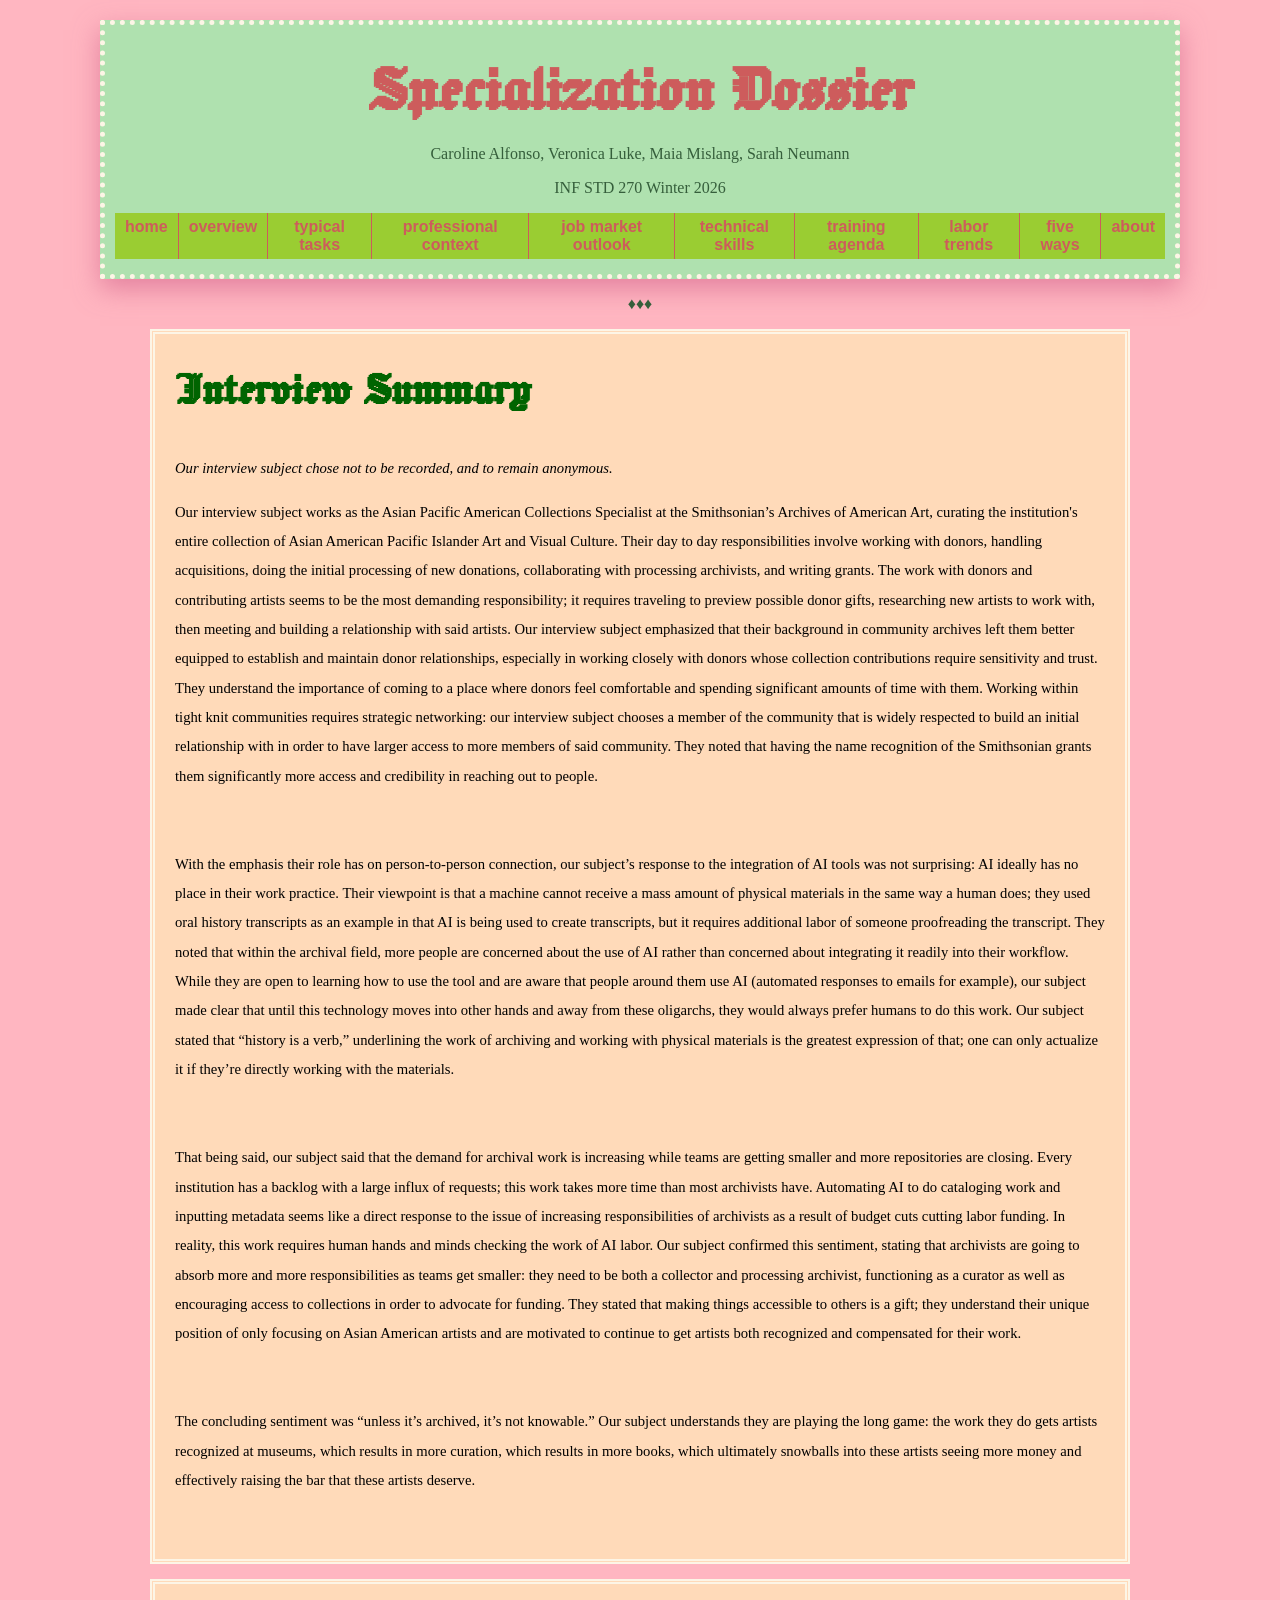
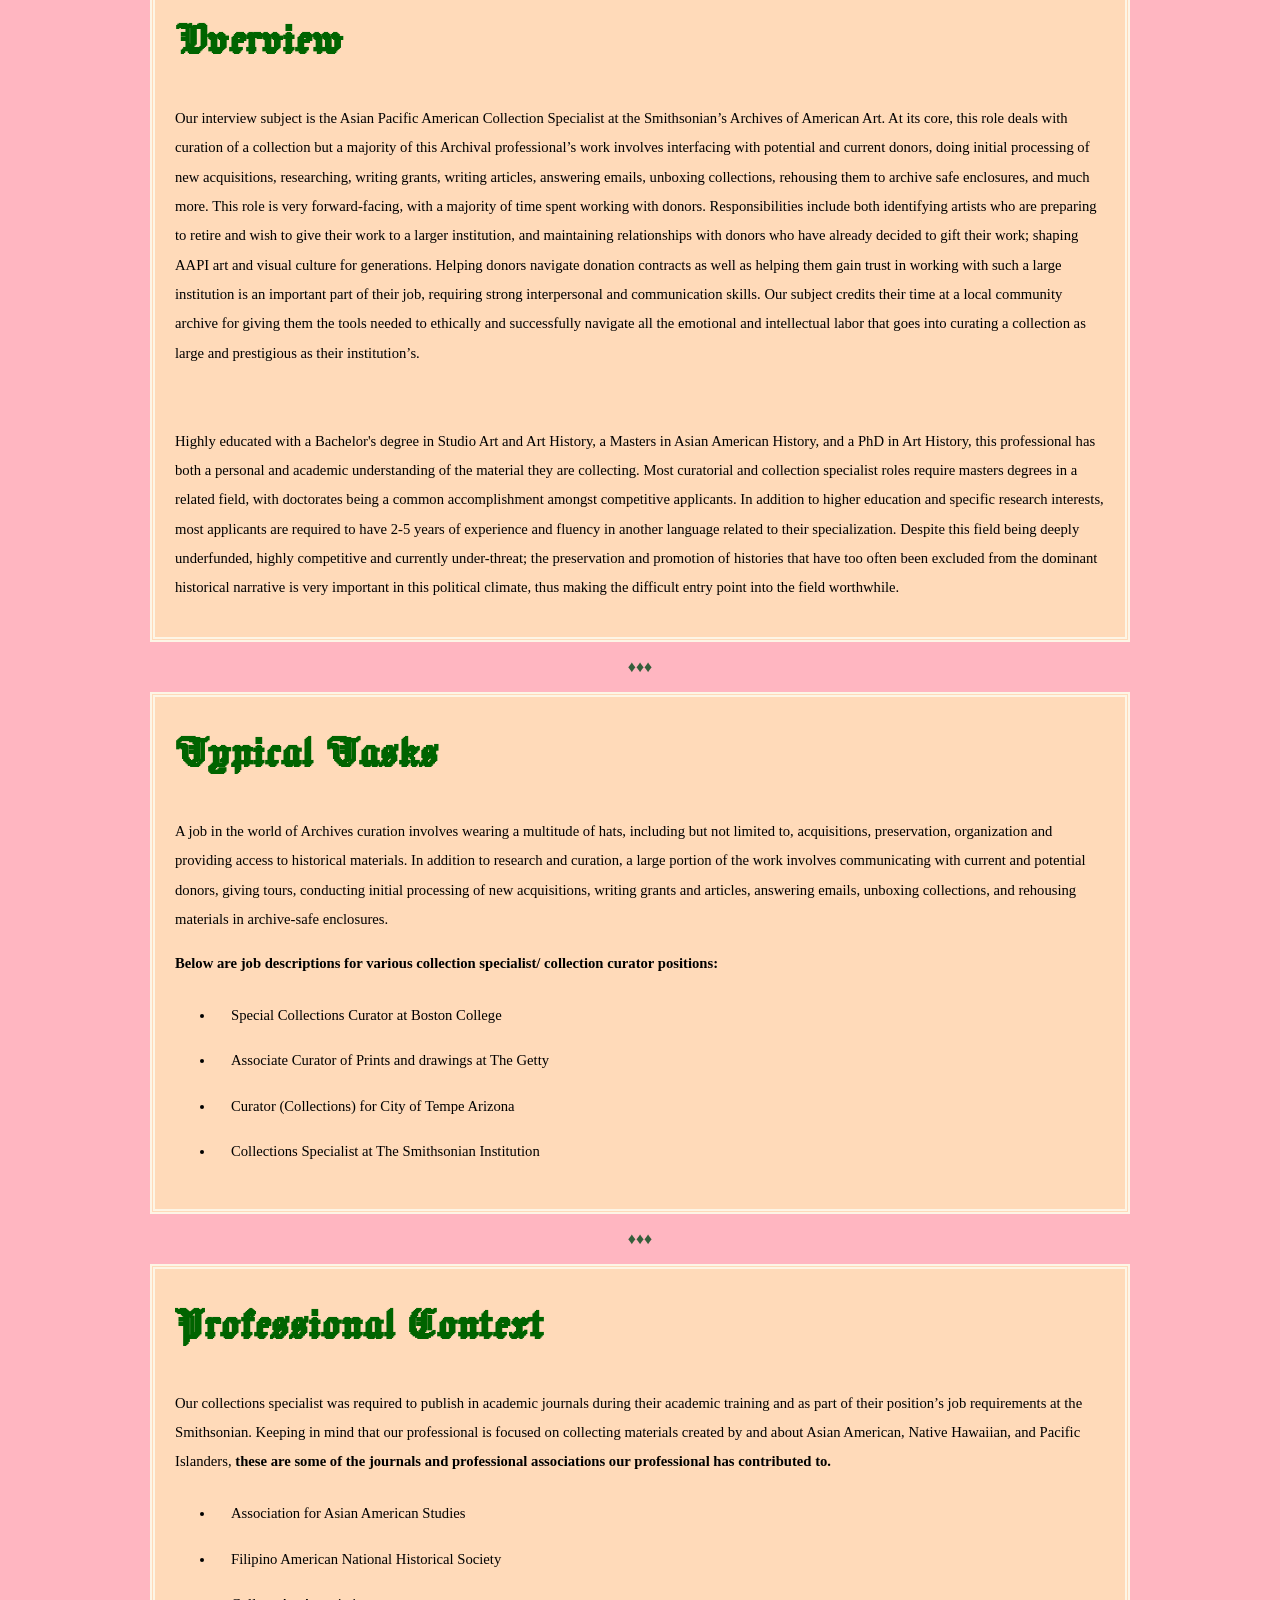
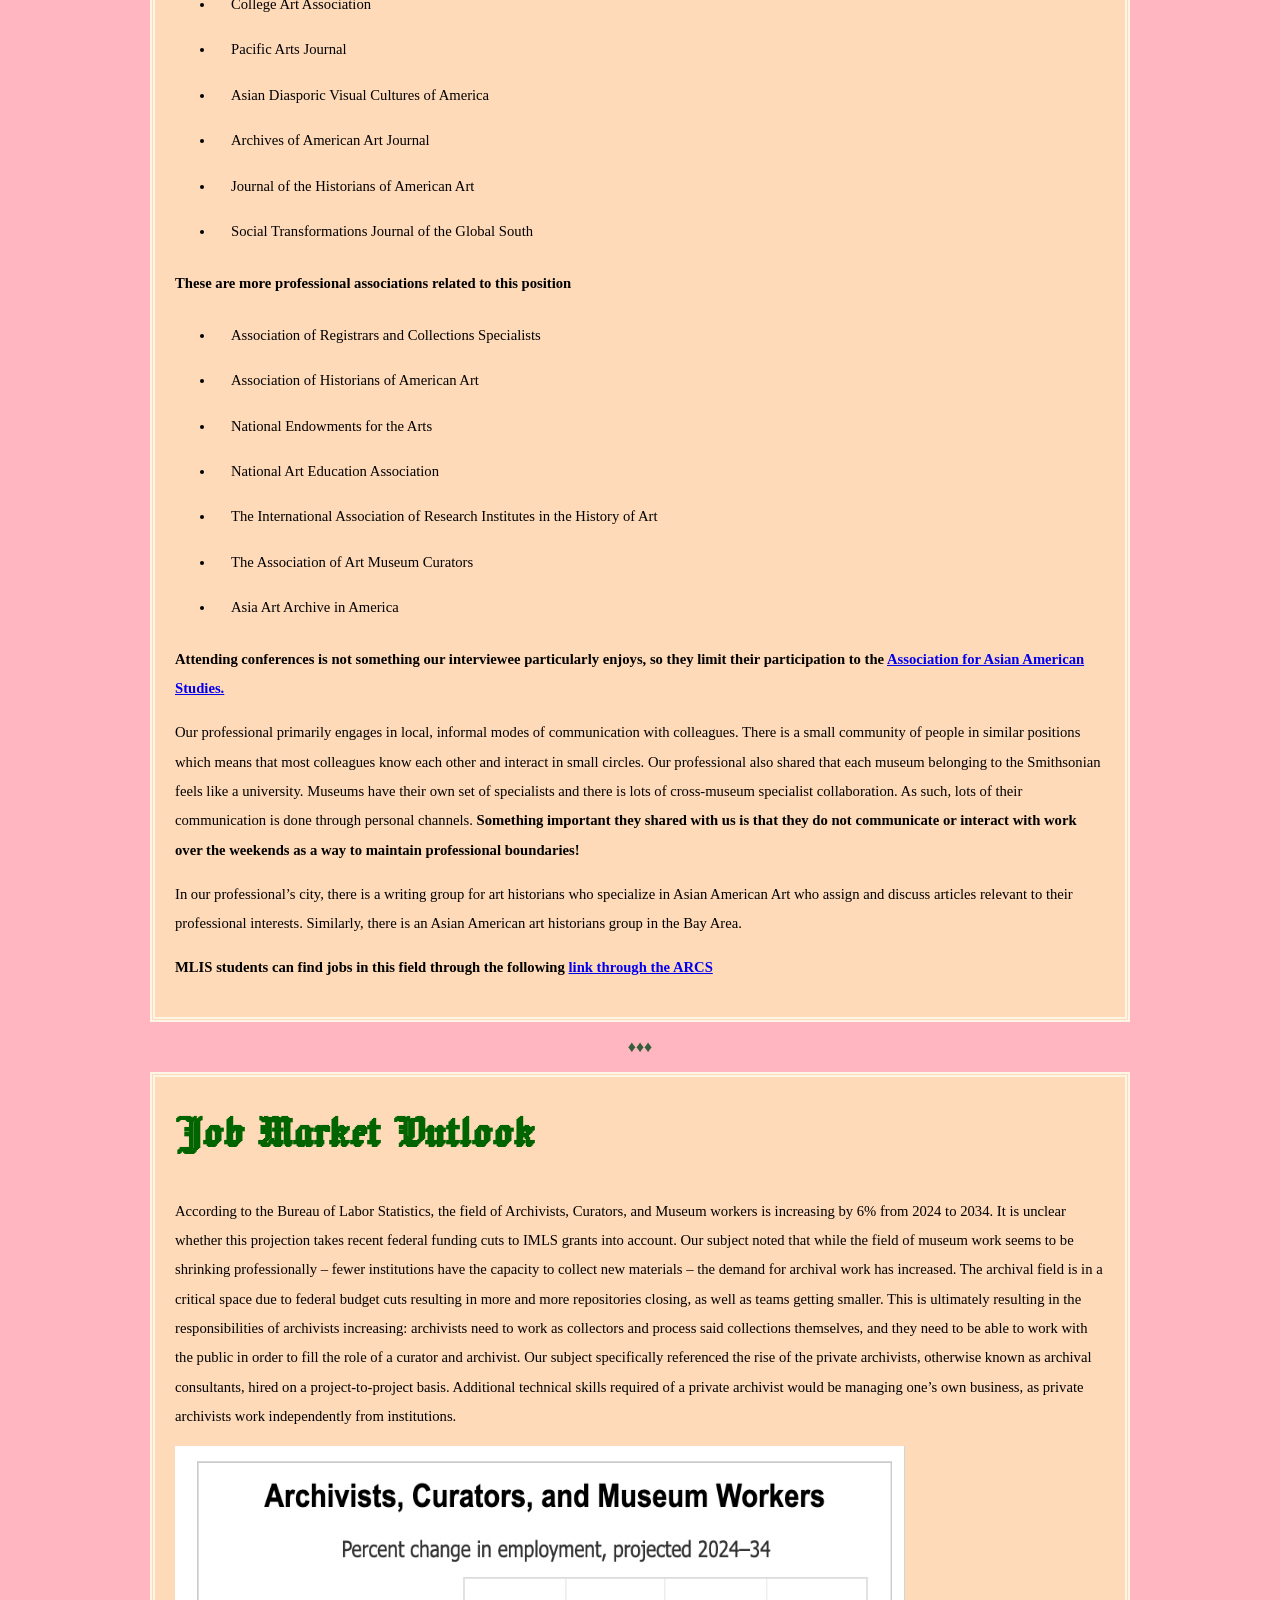
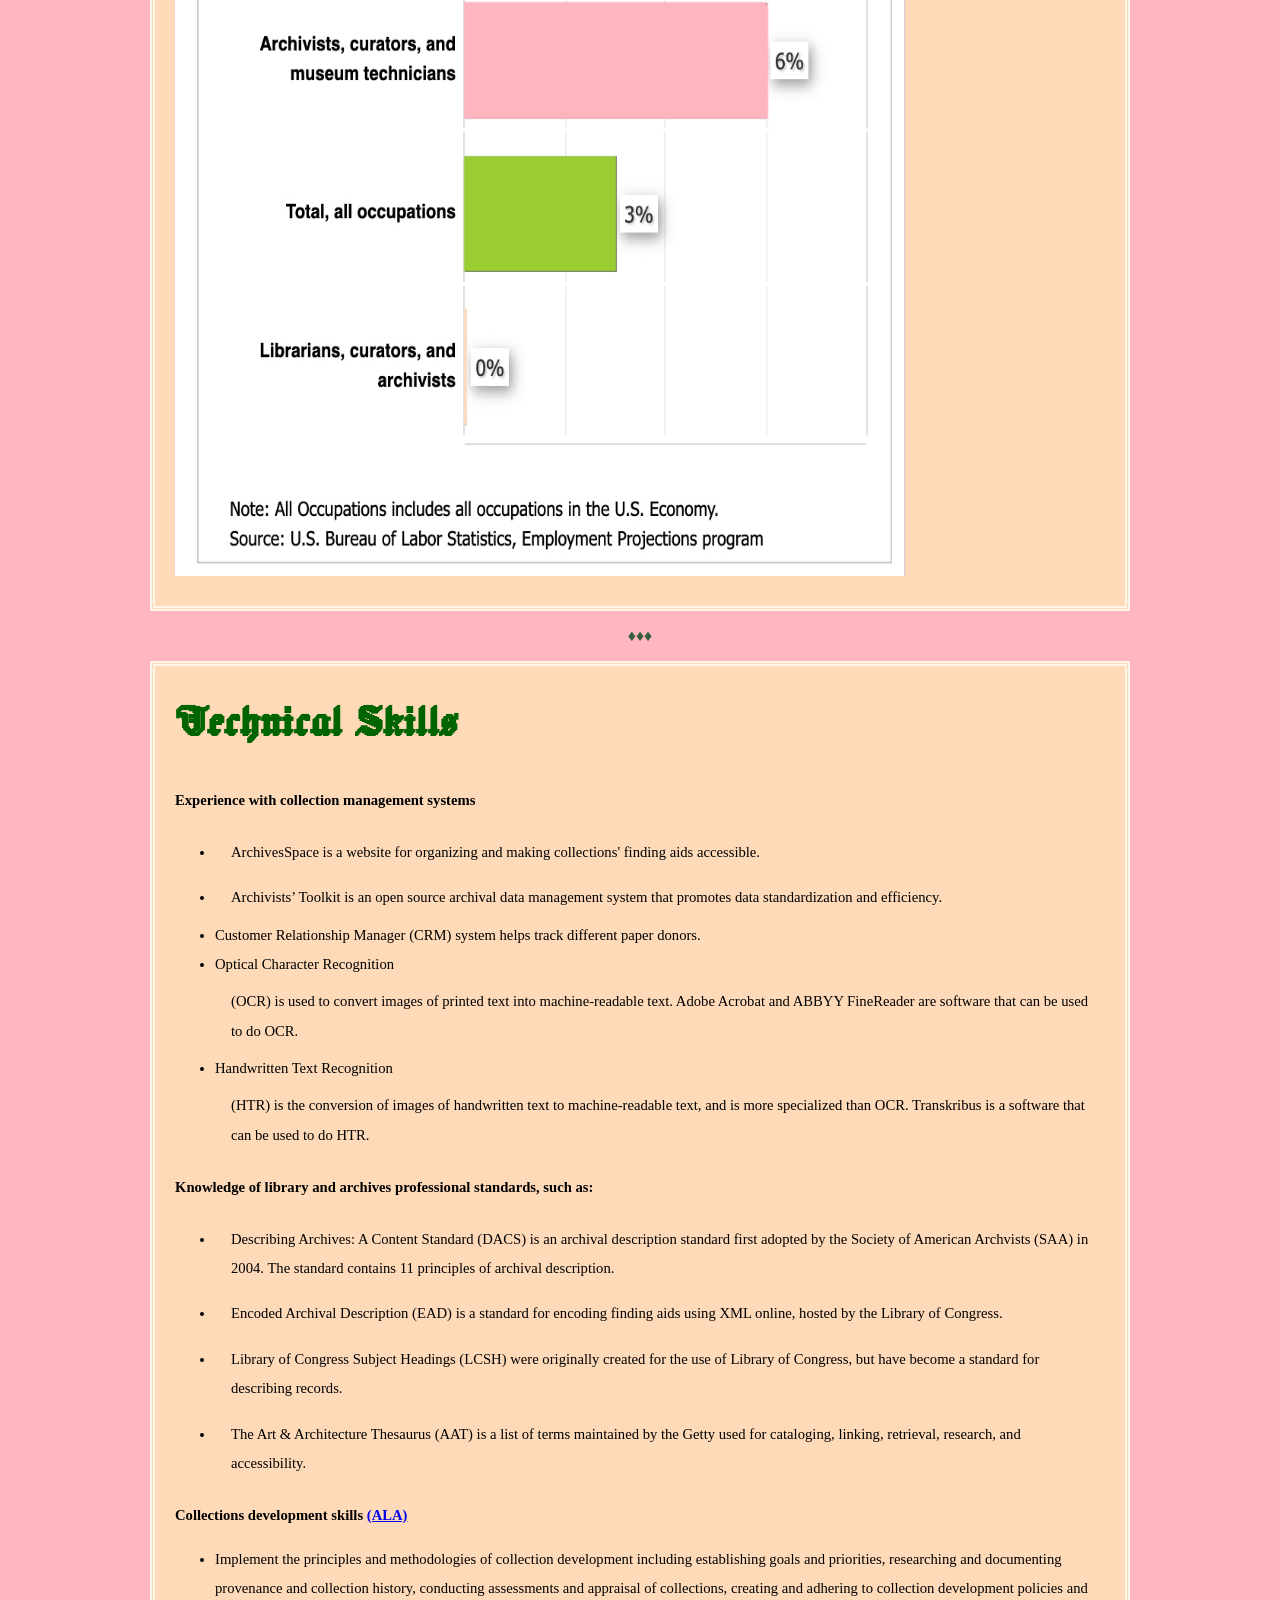
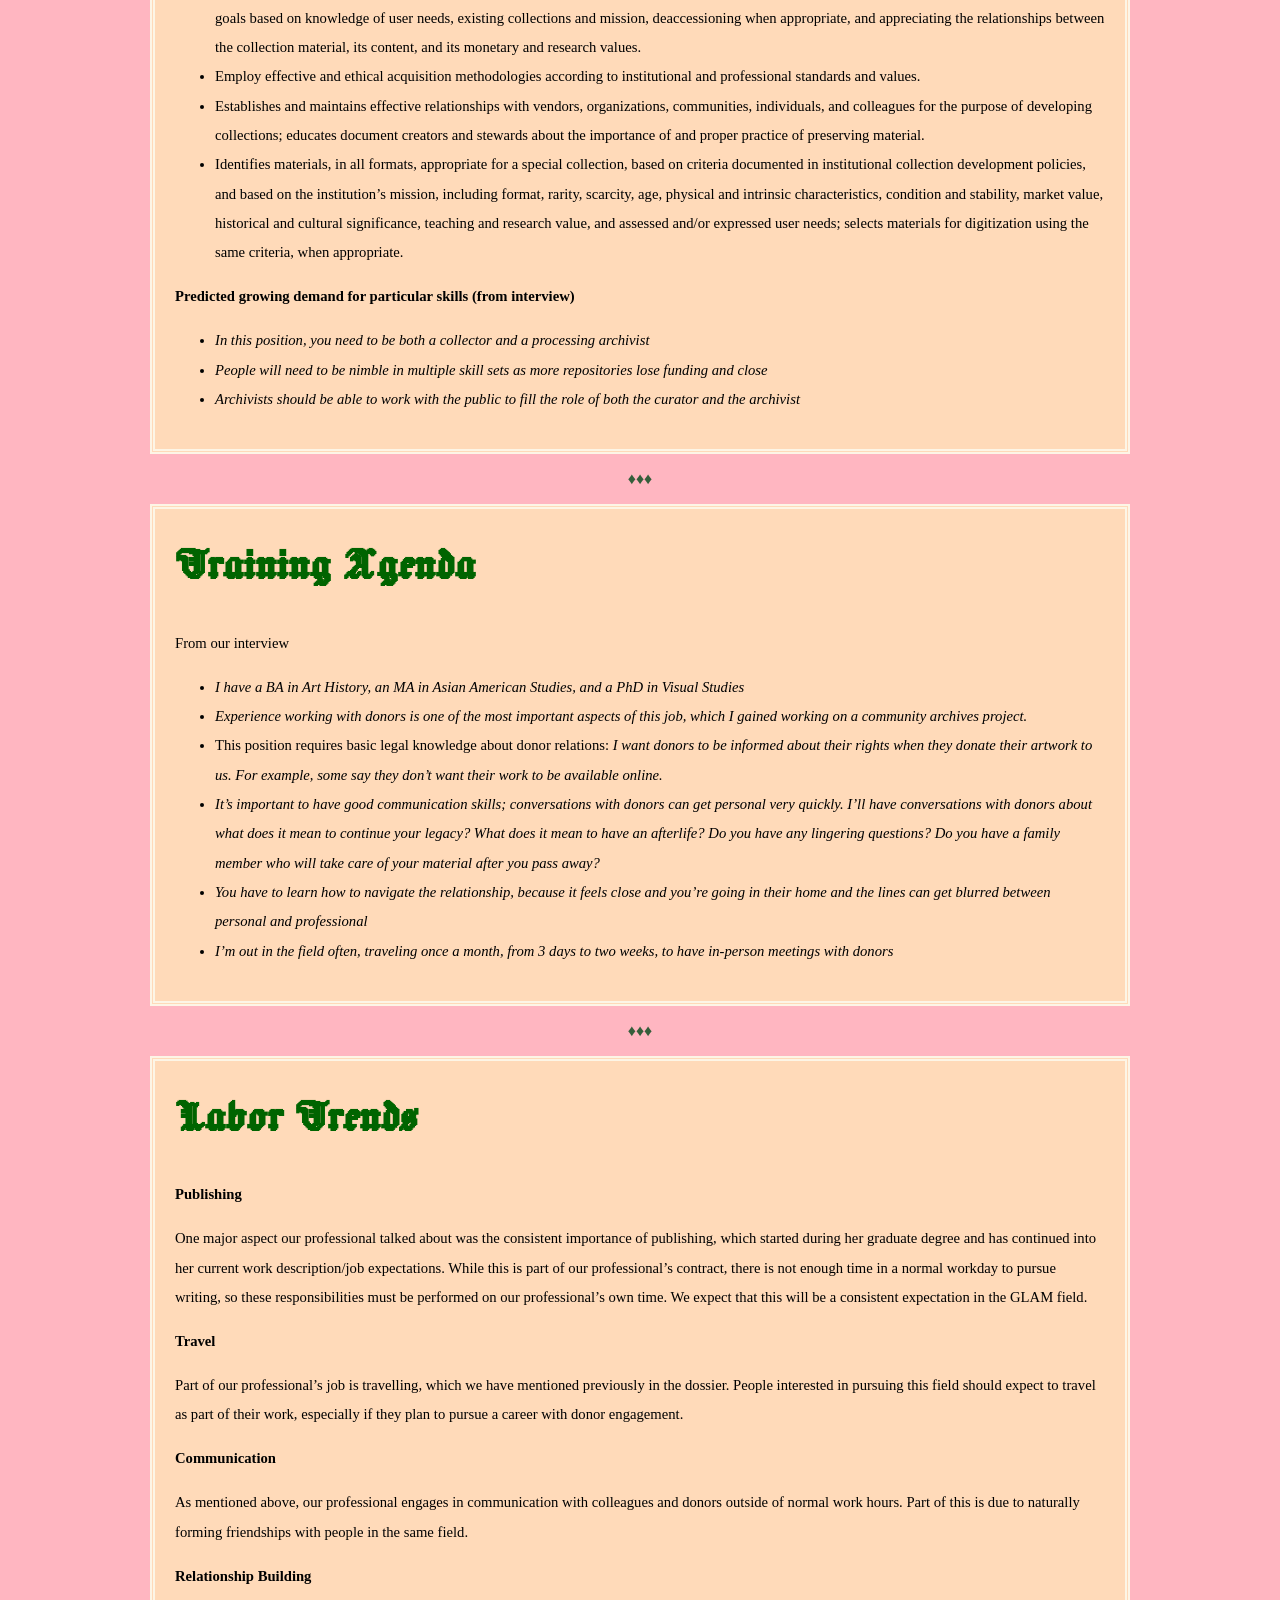
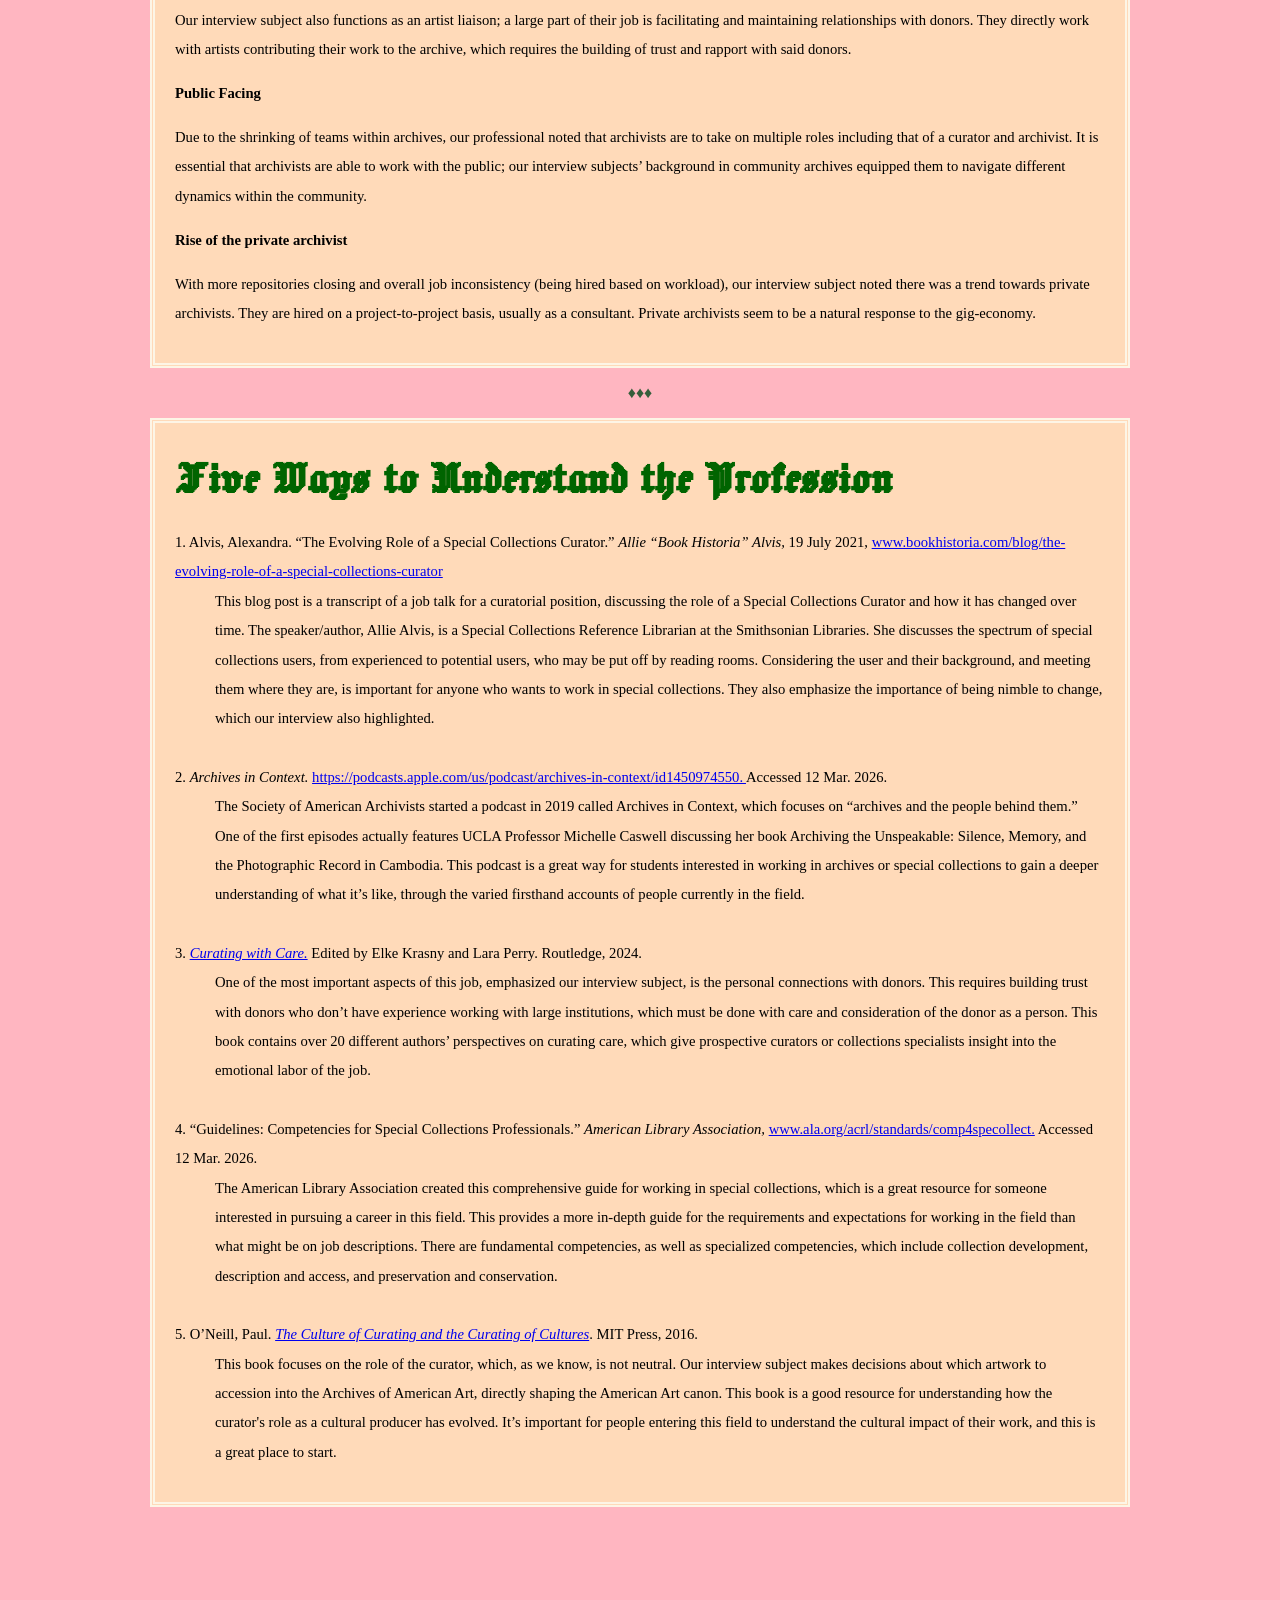
<file: index.html>
<!DOCTYPE html>

<html>
<body>
<head>
<meta name="viewport" content="width=device-width, initial-scale=1.0">
<link rel="stylesheet" href="style.css">
<link rel="stylesheet" href="https://fonts.googleapis.com/css2?family=Jacquard+12+Charted&family=Jacquard+24&display=swap">

<div class="header">
      <h1>Specialization Dossier</h1>
      <p>Caroline Alfonso, Veronica Luke, Maia Mislang, Sarah Neumann</p>
      <p>INF STD 270 Winter 2026</p>
      <nav>
           <ul id="mainmenu">
               <li><a href="index.html"> home </a></li>
               <li><a href="index.html#overview"> overview </a></li>
               <li><a href="index.html#typicaltasks"> typical tasks </a></li>
               <li><a href="index.html#professionalcontext"> professional context </a></li>
               <li><a href="index.html#jobmarketoutlook"> job market outlook </a></li>
               <li><a href="index.html#technicalskillsnapshot"> technical skills </a></li>
               <li><a href="index.html#trainingagenda"> training agenda </a></li>
               <li><a href="#labortrends"> labor trends </a></li>
               <li><a href="#fiveguys"> five ways </a></li>
               <li><a href="about.html">about</a></li>
           </ul> 
      </nav>
</div>

<p>&diams;&diams;&diams;</p>
    
<div class="container">
      <div id="home" class="assignmentcontent">
         <h2>Interview Summary</h2>
            <p><i>Our interview subject chose not to be recorded, and to remain anonymous.</i></p>
         <p>Our interview subject works as the Asian Pacific American Collections Specialist at the Smithsonian’s Archives of American Art, curating the institution's entire collection of Asian American Pacific Islander Art and Visual Culture. Their day to day responsibilities involve working with donors, handling acquisitions, doing the initial processing of new donations, collaborating with processing archivists, and writing grants. The work with donors and contributing artists seems to be the most demanding responsibility; it requires traveling to preview possible donor gifts, researching new artists to work with, then meeting and building a relationship with said artists. Our interview subject emphasized that their background in community archives left them better equipped to establish and maintain donor relationships, especially in working closely with donors whose collection contributions require sensitivity and trust. They understand the importance of coming to a place where donors feel comfortable and spending significant amounts of time with them. Working within tight knit communities requires strategic networking: our interview subject chooses a member of the community that is widely respected to build an initial relationship with in order to have larger access to more members of said community. They noted that having the name recognition of the Smithsonian grants them significantly more access and credibility in reaching out to people.<p><br> 
         <p>With the emphasis their role has on person-to-person connection, our subject’s response to the integration of AI tools was not surprising: AI ideally has no place in their work practice. Their viewpoint is that a machine cannot receive a mass amount of physical materials in the same way a human does; they used oral history transcripts as an example in that AI is being used to create transcripts, but it requires additional labor of someone proofreading the transcript. They noted that within the archival field, more people are concerned about the use of AI rather than concerned about integrating it readily into their workflow. While they are open to learning how to use the tool and are aware that people around them use AI (automated responses to emails for example), our subject made clear that until this technology moves into other hands and away from these oligarchs, they would always prefer humans to do this work. Our subject stated that “history is a verb,” underlining the work of archiving and working with physical materials is the greatest expression of that; one can only actualize it if they’re directly working with the materials.</p><br> 
         <p>That being said, our subject said that the demand for archival work is increasing while teams are getting smaller and more repositories are closing. Every institution has a backlog with a large influx of requests; this work takes more time than most archivists have. Automating AI to do cataloging work and inputting metadata seems like a direct response to the issue of increasing responsibilities of archivists as a result of budget cuts cutting labor funding. In reality, this work requires human hands and minds checking the work of AI labor. Our subject confirmed this sentiment, stating that archivists are going to absorb more and more responsibilities as teams get smaller: they need to be both a collector and processing archivist, functioning as a curator as well as encouraging access to collections in order to advocate for funding. They stated that making things accessible to others is a gift; they understand their unique position of only focusing on Asian American artists and are motivated to continue to get artists both recognized and compensated for their work.</p><br>
         <p>The concluding sentiment was “unless it’s archived, it’s not knowable.” Our subject understands they are playing the long game: the work they do gets artists recognized at museums, which results in more curation, which results in more books, which ultimately snowballs into these artists seeing more money and effectively raising the bar that these artists deserve.</p><br>
    </div>
      
    <div id="overview" class="assignmentcontent">
        <h2>Overview</h2>
        <p>Our interview subject is the Asian Pacific American Collection Specialist at the Smithsonian’s Archives of American Art. At its core, this role deals with curation of a collection but a majority of this Archival professional’s work involves interfacing with potential and current donors, doing initial processing of new acquisitions, researching, writing grants, writing articles, answering emails, unboxing collections, rehousing them to archive safe enclosures, and much more. This role is very forward-facing, with a majority of time spent working with donors. Responsibilities include both identifying artists who are preparing to retire and wish to give their work to a larger institution, and maintaining relationships with donors who have already decided to gift their work; shaping AAPI art and visual culture for generations. Helping donors navigate donation contracts as well as helping them gain trust in working with such a large institution is an important part of their job, requiring strong interpersonal and communication skills. Our subject credits their time at a local community archive for giving them the tools needed to ethically and successfully navigate all the emotional and intellectual labor that goes into curating a collection as large and prestigious as their institution’s.</p> <br>
        <p>Highly educated with a Bachelor's degree in Studio Art and Art History, a Masters in Asian American History, and a PhD in Art History, this professional has both a personal and academic understanding of the material they are collecting. Most curatorial and collection specialist roles require masters degrees in a related field, with doctorates being a common accomplishment amongst competitive applicants. In addition to higher education and specific research interests, most applicants are required to have 2-5 years of experience and fluency in another language related to their specialization. Despite this field being deeply underfunded, highly competitive and currently under-threat; the preservation and promotion of histories that have too often been excluded from the dominant historical narrative is very important in this political climate, thus making the difficult entry point into the field worthwhile.</p>
    </div>

 <p>&diams;&diams;&diams;</p>

    <div id="typicaltasks" class="assignmentcontent">
        <h2>Typical Tasks</h2>
        <p>A job in the world of Archives curation involves wearing a multitude of hats, including but not limited to, acquisitions, preservation, organization and providing access to historical materials.  In addition to research and curation, a large portion of the work involves communicating with current and potential donors, giving tours, conducting initial processing of new acquisitions, writing grants and articles, answering emails, unboxing collections, and rehousing materials in archive-safe enclosures.</p> 

        <p><strong>Below are job descriptions for various collection specialist/ collection curator positions: </strong></p>
                <ul class="weblist">
                    <li><a href="https://ajcunet.edu/job/boston-college-chestnut-hill-ma-united-states-full-time-special-collections-curator/?utm_campaign=google_jobs_apply&utm_source=google_jobs_apply&utm_medium=organic"> Special Collections Curator at Boston College</a></li>
                    <li><a href="https://www.indeed.com/viewjob?jk=1975a8231b3e7499&utm_campaign=google_jobs_apply&utm_source=google_jobs_apply&utm_medium=organic"> Associate Curator of Prints and drawings at The Getty</a></li>
                    <li><a href="https://www.indeed.com/viewjob?jk=79901bc178103b4c&utm_campaign=google_jobs_apply&utm_source=google_jobs_apply&utm_medium=organic">Curator (Collections) for City of Tempe Arizona </a></li>
                    <li><a href="https://www.usajobs.gov/job/713384500"> Collections Specialist at The Smithsonian Institution</a></li>
                </ul>
     
    </div>

 <p>&diams;&diams;&diams;</p>
        
    <div id="professionalcontext" class="assignmentcontent">
        <h2>Professional Context</h2>
        <p>Our collections specialist was required to publish in academic journals during their academic training and as part of their position’s job requirements at the Smithsonian. Keeping in mind that our professional is focused on collecting materials created by and about Asian American, Native Hawaiian, and Pacific Islanders, <strong>these are some of the journals and professional associations our professional has contributed to.</strong></p>
    
        <ul class="weblist">
            <li><a href="https://aaastudies.org/journal/"> Association for Asian American Studies</a></li>
            <li><a href="https://www.fanhs-national.org/"> Filipino American National Historical Society</a></li>
            <li><a href="https://www.collegeart.org/publications">College Art Association </a></li>
            <li><a href="https://pacificarts.org/journal/">Pacific Arts Journal</a></li>
            <li><a href="https://brill.com/view/journals/adva/adva-overview.xml?language=en&srsltid=AfmBOopMKVZrA8qQPcP4DZSy2TyNnRBhUtYG_6tC1FFxweVSzEJQAZ1k">Asian Diasporic Visual Cultures of America</a></li>
            <li><a href="https://www.aaa.si.edu/">Archives of American Art Journal</a></li>
            <li><a href="https://journalpanorama.org/">Journal of the Historians of American Art</a></li>
            <li><a href="https://archium.ateneo.edu/socialtransformations/">Social Transformations Journal of the Global South</a></li>
        </ul>

        <p><strong>These are more professional associations related to this position</strong></p>
        <ul class="weblist">
             <li><a href="https://www.arcsinfo.org/">Association of Registrars and Collections Specialists</a></li>
             <li><a href="https://www.ahaaonline.org/">Association of Historians of American Art</a></li>
             <li><a href="https://www.arts.gov/">National Endowments for the Arts</a></li>
             <li><a href="https://www.arteducators.org/">National Art Education Association</a></li>
             <li><a href="http://www.riha-institutes.org/">The International Association of Research Institutes in the History of Art</a></li>
             <li><a href="https://www.artcurators.org/page/Organizations">The Association of Art Museum Curators</a></li>
             <li><a href="https://www.aaa-a.org/collection/asian-american-art-a-history-1850-1970">Asia Art Archive in America</a></li>
        </ul>
        
         <p><strong>Attending conferences is not something our interviewee particularly enjoys, so they limit their participation to the <a href="https://aaastudies.org/journal/">Association for Asian American Studies.</a></strong></p>
         <p>Our professional primarily engages in local, informal modes of communication with colleagues. There is a small community of people in similar positions which means that most colleagues know each other and interact in small circles. Our professional also shared that each museum belonging to the Smithsonian feels like a university. Museums have their own set of specialists and there is lots of cross-museum specialist collaboration. As such, lots of their communication is done through personal channels. <strong>Something important they shared with us is that they do not communicate or interact with work over the weekends as a way to maintain professional boundaries!</strong></p>
         <p>In our professional’s city, there is a writing group for art historians who specialize in Asian American Art who assign and discuss articles relevant to their professional interests. Similarly, there is an Asian American art historians group in the Bay Area.</p>
         <p><strong>MLIS students can find jobs in this field through the following <a href="https://www.arcsinfo.org/career-center/open-positions">link through the ARCS</a></strong></p>
    </div>

 <p>&diams;&diams;&diams;</p>

    <div id="jobmarketoutlook" class="assignmentcontent">
         <h2>Job Market Outlook</h2>
         <p>According to the Bureau of Labor Statistics, the field of Archivists, Curators, and Museum workers is increasing by 6% from 2024 to 2034.<a href="https://www.google.com/url?q=https://www.bls.gov/ooh/education-training-and-library/curators-museum-technicians-and-conservators.htm%23tab-6&sa=D&source=docs&ust=1773296817985895&usg=AOvVaw3UX5-_Ka2-s0AF38S4RASg"></a> It is unclear whether this projection takes recent federal funding cuts to IMLS grants into account. Our subject noted that while the field of museum work seems to be shrinking professionally – fewer institutions have the capacity to collect new materials – the demand for archival work has increased. The archival field is in a critical space due to federal budget cuts resulting in more and more repositories closing, as well as teams getting smaller. This is ultimately resulting in the responsibilities of archivists increasing: archivists need to work as collectors and process said collections themselves, and they need to be able to work with the public in order to fill the role of a curator and archivist. Our subject specifically referenced the rise of the private archivists, otherwise known as archival consultants, hired on a project-to-project basis. Additional technical skills required of a private archivist would be managing one’s own business, as private archivists work independently from institutions.</p>
    
         <img src="laborgraph.jpg" alt="Labor graph">
    </div>

 <p>&diams;&diams;&diams;</p>
    
    <div id="technicalskillsnapshot" class="assignmentcontent">
         <h2>Technical Skills</h2>

        <p><strong>Experience with collection management systems</strong></p>

        <ul class="weblist">
            <li><a href="https://archivesspace.org/">ArchivesSpace is a website for organizing and making collections' finding aids accessible.</a></li>
            <li><a href="http://archiviststoolkit.org/">Archivists’ Toolkit is an open source archival data management system that promotes data standardization and efficiency.</a> </il>
            <li>Customer Relationship Manager (CRM) system helps track different paper donors.</li>
            <li>Optical Character Recognition <a href="https://guides.library.yale.edu/dh/ocr">(OCR) is used to convert images of printed text into machine-readable text. Adobe Acrobat and ABBYY FineReader are software that can be used to do OCR.</a> </li>
            <li>Handwritten Text Recognition <a href="https://guides.library.yale.edu/dh/ocr">(HTR) is the conversion of images of handwritten text to machine-readable text, and is more specialized than OCR. Transkribus is a software that can be used to do HTR.</a> </li>
        </ul>

        <p><strong>Knowledge of library and archives professional standards, such as:</strong></p>
        <ul class="weblist">
            <li><a href="https://guides.library.yale.edu/dh/ocr">Describing Archives: A Content Standard (DACS) is an archival description standard first adopted by the Society of American Archvists (SAA) in 2004. The standard contains 11 principles of archival description.</a> </li>

            <li><a href="https://www.loc.gov/ead/">Encoded Archival Description (EAD) is a standard for encoding finding aids using XML online, hosted by the Library of Congress.</a> </li>

            <li><a href="https://www.loc.gov/ead/">Library of Congress Subject Headings (LCSH) were originally created for the use of Library of Congress, but have become a standard for describing records.</a> </li>

            <li><a href="https://www.getty.edu/research/tools/vocabularies/aat/about.html">The Art &amp; Architecture Thesaurus (AAT)  is a list of terms maintained by the Getty used for cataloging, linking, retrieval, research, and accessibility.</a> </li>
        </ul>

        <p><strong>Collections development skills <a href="https://www.ala.org/acrl/standards/comp4specollect">(ALA)</a></strong></p>

        <ul>
            <li>Implement the principles and methodologies of collection development including establishing goals and priorities, researching and documenting provenance and collection history, conducting assessments and appraisal of collections, creating and adhering to collection development policies and goals based on knowledge of user needs, existing collections and mission, deaccessioning when appropriate, and appreciating the relationships between the collection material, its content, and its monetary and research values.</li>
            <li>Employ effective and ethical acquisition methodologies according to institutional and professional standards and values.</li>
            <li>Establishes and maintains effective relationships with vendors, organizations, communities, individuals, and colleagues for the purpose of developing collections; educates document creators and stewards about the importance of and proper practice of preserving material.</li>
            <li>Identifies materials, in all formats, appropriate for a special collection, based on criteria documented in institutional collection development policies, and based on the institution’s mission, including format, rarity, scarcity, age, physical and intrinsic characteristics, condition and stability, market value, historical and cultural significance, teaching and research value, and assessed and/or expressed user needs; selects materials for digitization using the same criteria, when appropriate.</li>
        </ul>

        <p><strong>Predicted growing demand for particular skills (from interview)</strong></p>
            <ul><i>
                <li>In this position, you need to be both a collector and a processing archivist</li>
                <li>People will need to be nimble in multiple skill sets as more repositories lose funding and close</li>
                <li>Archivists should be able to work with the public to fill the role of both the curator and the archivist</li>
            </i></ul>
    </div>

 <p>&diams;&diams;&diams;</p>

    <div id="trainingagenda" class="assignmentcontent">
        <h2>Training Agenda</h2>
          <p>From our interview</p>
        <ul><i>
              <li>I have a BA in Art History, an MA in Asian American Studies, and a PhD in Visual Studies</li>
              <li>Experience working with donors is one of the most important aspects of this job, which I gained working on a community archives project.</i></li>
              <li>This position requires basic legal knowledge about donor relations: <i>I want donors to be informed about their rights when they donate their artwork to us. For example, some say they don’t want their work to be available online.</li>
              <li>It’s important to have good communication skills; conversations with donors can get personal very quickly. I’ll have conversations with donors about what does it mean to continue your legacy? What does it mean to have an afterlife? Do you have any lingering questions? Do you have a family member who will take care of your material after you pass away?</li>
              <li>You have to learn how to navigate the relationship, because it feels close and you’re going in their home and the lines can get blurred between personal and professional</li>
              <li>I’m out in the field often, traveling once a month, from 3 days to two weeks, to have in-person meetings with donors</li>
        </i></ul>
    </div>

 <p>&diams;&diams;&diams;</p>

<div id="labortrends" class="assignmentcontent">
        <h2>Labor Trends</h2>
        <p><strong>Publishing</strong></p>
        <p>One major aspect our professional talked about was the consistent importance of publishing, which started during her graduate degree and has continued into her current work description/job expectations. While this is part of our professional’s contract, there is not enough time in a normal workday to pursue writing, so these responsibilities must be performed on our professional’s own time. We expect that this will be a consistent expectation in the GLAM field. </p>

        <p><strong>Travel</strong></p>
        <p>Part of our professional’s job is travelling, which we have mentioned previously in the dossier. People interested in pursuing this field should expect to travel as part of their work, especially if they plan to pursue a career with donor engagement. </p>

        <p><strong> Communication</strong></p>
        <p>As mentioned above, our professional engages in communication with colleagues and donors outside of normal work hours. Part of this is due to naturally forming friendships with people in the same field.</p>


        <p><strong> Relationship Building </strong></p>
        <p>Our interview subject also functions as an artist liaison; a large part of their job is facilitating and maintaining relationships with donors. They directly work with artists contributing their work to the archive, which requires the building of trust and rapport with said donors. </p>


        <p><strong> Public Facing </strong></p>
        <p>Due to the shrinking of teams within archives, our professional noted that archivists are to take on multiple roles including that of a curator and archivist. It is essential that archivists are able to work with the public; our interview subjects’ background in community archives equipped them to navigate different dynamics within the community.</p>


        <p><strong> Rise of the private archivist </strong></p>
        <p>With more repositories closing and overall job inconsistency (being hired based on workload), our interview subject noted there was a trend towards private archivists. They are hired on a project-to-project basis, usually as a consultant. Private archivists seem to be a natural response to the gig-economy. </p>
    </div>

 <p>&diams;&diams;&diams;</p>

    <div id="fiveguys" class="assignmentcontent">
        <h2>Five Ways to Understand the Profession</h2>
 
         <dt>1. Alvis, Alexandra. “The Evolving Role of a Special Collections Curator.” <i>Allie “Book Historia” Alvis,</i> 19 July 2021, <a href="https://www.bookhistoria.com/blog/the-evolving-role-of-a-special-collections-curator"> www.bookhistoria.com/blog/the-evolving-role-of-a-special-collections-curator </a></dt>
          <dd>This blog post is a transcript of a job talk for a curatorial position, discussing the role of a Special Collections Curator and how it has changed over time. The speaker/author, Allie Alvis, is a Special Collections Reference Librarian at the Smithsonian Libraries. She discusses the spectrum of special collections users, from experienced to potential users, who may be put off by reading rooms. Considering the user and their background, and meeting them where they are, is important for anyone who wants to work in special collections. They also emphasize the importance of being nimble to change, which our interview also highlighted.</dd><br>

          <dt>2. <i>Archives in Context.</i> <a href="https://podcasts.apple.com/us/podcast/archives-in-context/id1450974550"> https://podcasts.apple.com/us/podcast/archives-in-context/id1450974550. </a>  Accessed 12 Mar. 2026. </dt>
          <dd>The Society of American Archivists started a podcast in 2019 called Archives in Context, which focuses on “archives and the people behind them.” One of the first episodes actually features UCLA Professor Michelle Caswell discussing her book Archiving the Unspeakable: Silence, Memory, and the Photographic Record in Cambodia. This podcast is a great way for students interested in working in archives or special collections to gain a deeper understanding of what it’s like, through the varied firsthand accounts of people currently in the field.</dd><br>

          <dt>3. <a href="https://www.taylorfrancis.com/books/edit/10.4324/9781003204923/curating-care-elke-krasny-lara-perry"> <i>Curating with Care.</i></a> Edited by Elke Krasny and Lara Perry.  Routledge, 2024. </dt>
          <dd>One of the most important aspects of this job, emphasized our interview subject, is the personal connections with donors. This requires building trust with donors who don’t have experience working with large institutions, which must be done with care and consideration of the donor as a person. This book contains over 20 different authors’ perspectives on curating care, which give prospective curators or collections specialists insight into the emotional labor of the job.</dd><br>

          <dt>4. “Guidelines: Competencies for Special Collections Professionals.” <i>American Library Association,</i> <a href="www.ala.org/acrl/standards/comp4specollect">www.ala.org/acrl/standards/comp4specollect.</a> Accessed 12 Mar. 2026. </dt>
          <dd> The American Library Association created this comprehensive guide for working in special collections, which is a great resource for someone interested in pursuing a career in this field. This provides a more in-depth guide for the requirements and expectations for working in the field than what might be on job descriptions. There are fundamental competencies, as well as specialized competencies, which include collection development, description and access, and preservation and conservation. 
          </dd><br>

          <dt>5. O’Neill, Paul. <a href="https://mitpress.mit.edu/9780262529747/the-culture-of-curating-and-the-curating-of-cultures/"><i>The Culture of Curating and the Curating of Cultures</i></a>. MIT Press, 2016.</dt>
          <dd>This book focuses on the role of the curator, which, as we know, is not neutral. Our interview subject makes decisions about which artwork to accession into the Archives of American Art, directly shaping the American Art canon. This book is a good resource for understanding how the curator's role as a cultural producer has evolved. It’s important for people entering this field to understand the cultural impact of their work, and this is a great place to start. </dd>

        </dl></p>
    </div>
</div>

</body>

</html>
</file>
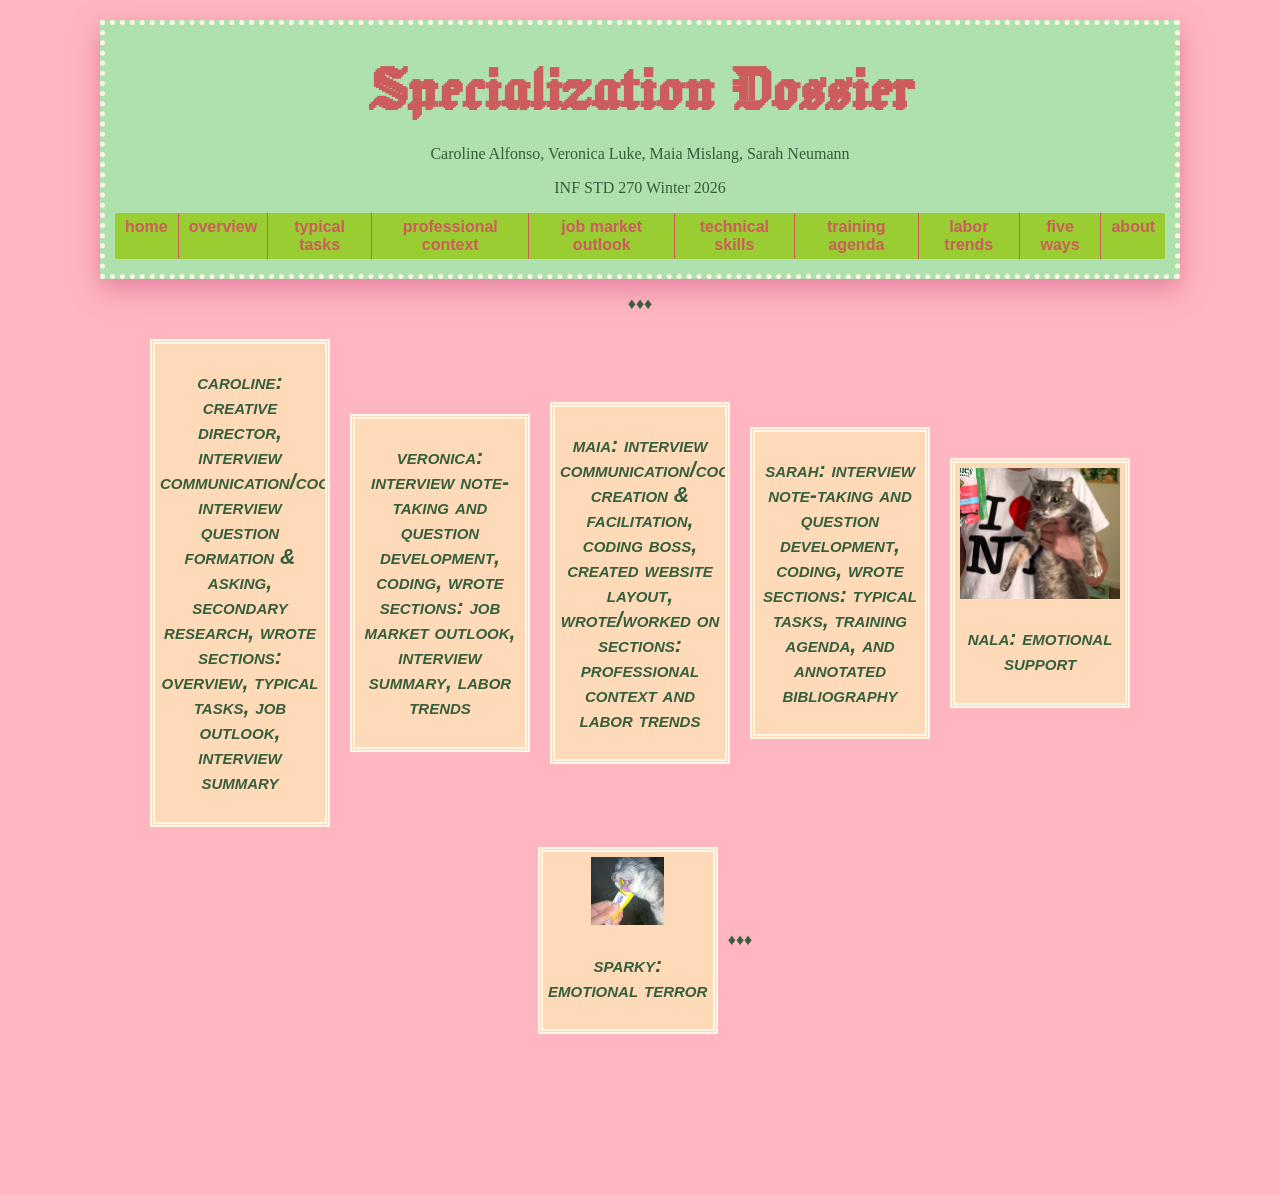
<file: about.html>
<!DOCTYPE html>

<html>
<body>
<head>
<meta name="viewport" content="width=device-width, initial-scale=1.0">
<link rel="stylesheet" href="style.css">
<link rel="stylesheet" href="https://fonts.googleapis.com/css2?family=Jacquard+12+Charted&family=Jacquard+24&display=swap">

<div class="header">
      <h1>Specialization Dossier</h1>
      <p>Caroline Alfonso, Veronica Luke, Maia Mislang, Sarah Neumann</p>
      <p>INF STD 270 Winter 2026</p>
      <nav>
           <ul id="mainmenu">
               <li><a href="index.html"> home </a></li>
               <li><a href="index.html#overview"> overview </a></li>
               <li><a href="index.html#typicaltasks"> typical tasks </a></li>
               <li><a href="index.html#professionalcontext"> professional context </a></li>
               <li><a href="index.html#jobmarketoutlook"> job market outlook </a></li>
               <li><a href="index.html#technicalskillsnapshot"> technical skills </a></li>
               <li><a href="index.html#trainingagenda"> training agenda </a></li>
               <li><a href="#labortrends"> labor trends </a></li>
               <li><a href="index.html#fiveguys"> five ways </a></li>
               <li><a href="#about">about</a></li>
           </ul> 
      </nav>
</div>

 <p>&diams;&diams;&diams;</p>

<div class="container flex">
    <div id="carokee" class="monkee">
    
    	<p>caroline: creative director, interview communication/coordination, interview question formation & asking, secondary research, wrote sections: overview, typical tasks, job outlook, interview summary</p>
    </div>

    <div id="ronkee" class="monkee">
   
    	<p>veronica: interview note-taking and question development, coding, wrote sections: job market outlook, interview summary, labor trends</p>
    </div>

    <div id="maikee" class="monkee">
    	
    	<p>maia: interview communication/coordination/questions creation & facilitation, coding boss, created website layout, wrote/worked on sections: professional context and labor trends</p>
    </div>

    <div id="sarkee" class="monkee">
    	
    	<p>sarah: interview note-taking and question development, coding, wrote sections: typical tasks, training agenda, and annotated bibliography </p>
    </div>

	<div id="nala" class="monkee">
	    	<img src="nal-kee.png">
	    	<p>nala: emotional support</p>
	</div>

	<div id="sparkee" class="monkee">
	    	<img src="sparkee.png">
	    	<p>sparky: emotional terror</p>
	</div>

<p>&diams;&diams;&diams;</p>

</div>

</head>
</body>
</html>
</file>
<file: style.css>
*{
	box-sizing: border-box;
}
	
body{
	background-color:lightpink;
	text-align: center;
	font-family:helvetica;
	margin: auto 100px;
	padding-top: 20px;
}

.jacquard-24-regular {
  font-family: "Jacquard 24", system-ui;
  font-weight: 400;
  font-style: normal;
  padding: 5px;
}

h1 {
	color:indianred;
	font-family: "Jacquard 24";
	font-size: 70px;
	margin: 20px auto;
}

h2 {
	color:darkgreen;
	font-family: "Jacquard 24";
	margin: 0px auto;
	font-size: 50px;
}

p{
	color:#355E3B
}

.header{
	background-color:#AFE1AF;
	color:indianred;
	font-family: "Times New Roman", serif;
	border: 5px dotted oldlace;
	padding: 10px;
	text-align: center;
	overflow: hidden;
	margin: auto;
	box-shadow: 0 10px 25px rgba(219, 112, 147, .75);
}

.header ul{
	list-style-type: none;
	margin: 5px 0px;
	padding: 0;
	overflow: hidden;
	background-color: yellowgreen;
	display: flex;
	justify-content: center;
}

.header ul li{
	padding: 0px;
	font-weight: bold;
	float: left;
	border-right: 1px solid indianred;
	font-family: helvetica;
}

.header ul li a{
	text-decoration: none;
	padding: 5px 10px;
	color: indianred;
	display: block;
}

.header ul li:last-child{
	border-right: none;
}

.flex{
	display: flex;
	align-items: center;
	justify-content: center;
	flex-wrap: wrap;
}

#mainmenu a:hover{
	background-color: #000;
	color: #ffffff;
}

.assignmentcontent{
	border: double oldlace 5px;
	background-color: peachpuff;
	padding: 5px 20px;
	padding-bottom: 20px;
	margin: 15px 50px;
	text-align: left;
	line-height: 2;
	font-family: "Times New Roman", serif;
	font-size: 11pt;
}

.assignmentcontent p{
	color: black;
}

#jobmarketoutlook img{
	width: calc(100% - 200px);
	height: auto;
	aspect-ratio: 1 / 1;
}

.monkee{
	background-color: peachpuff;
	width: calc(100% - 900px);
	height: auto;
	border: double oldlace 5px;
	text-align: center;
	font: italic small-caps bold 16pt Helvetica, Arial, sans-serif;
	padding: 5px;
	margin: 10px;
	display: inline-block;
	flex-wrap: wrap;
	overflow: hidden;
}

.monkee img{
	width: calc(100% - 200px);
	height: auto;
}

.container{
	margin-bottom: 150px;
}

.weblist ul {
  list-style-type: none;
  margin: 0;
  padding: 0;
  width: 200px;
  background-color: #f1f1f1;
}

.weblist li a {
  display: block;
  color: black;
  padding: 8px 16px;
  text-decoration: none;
}

.weblist li a:hover {
  background-color: yellowgreen;
  color: indianred;
}

@media all and (max-width:600px) {
	.monkee{
		width:100%;
	}
	#jobmarketoutlook img{
		width: 100%;
	}
}

@media all and (max-width:100px) {
	.monkee img{
	width: 100%;
	}
	#jobmarketoutlook img{
		width: 100%;
	}
}

#nala img{
	width: 100%;
}

#sparkee img{
	width: calc(100% - 87px);
}
</file>
